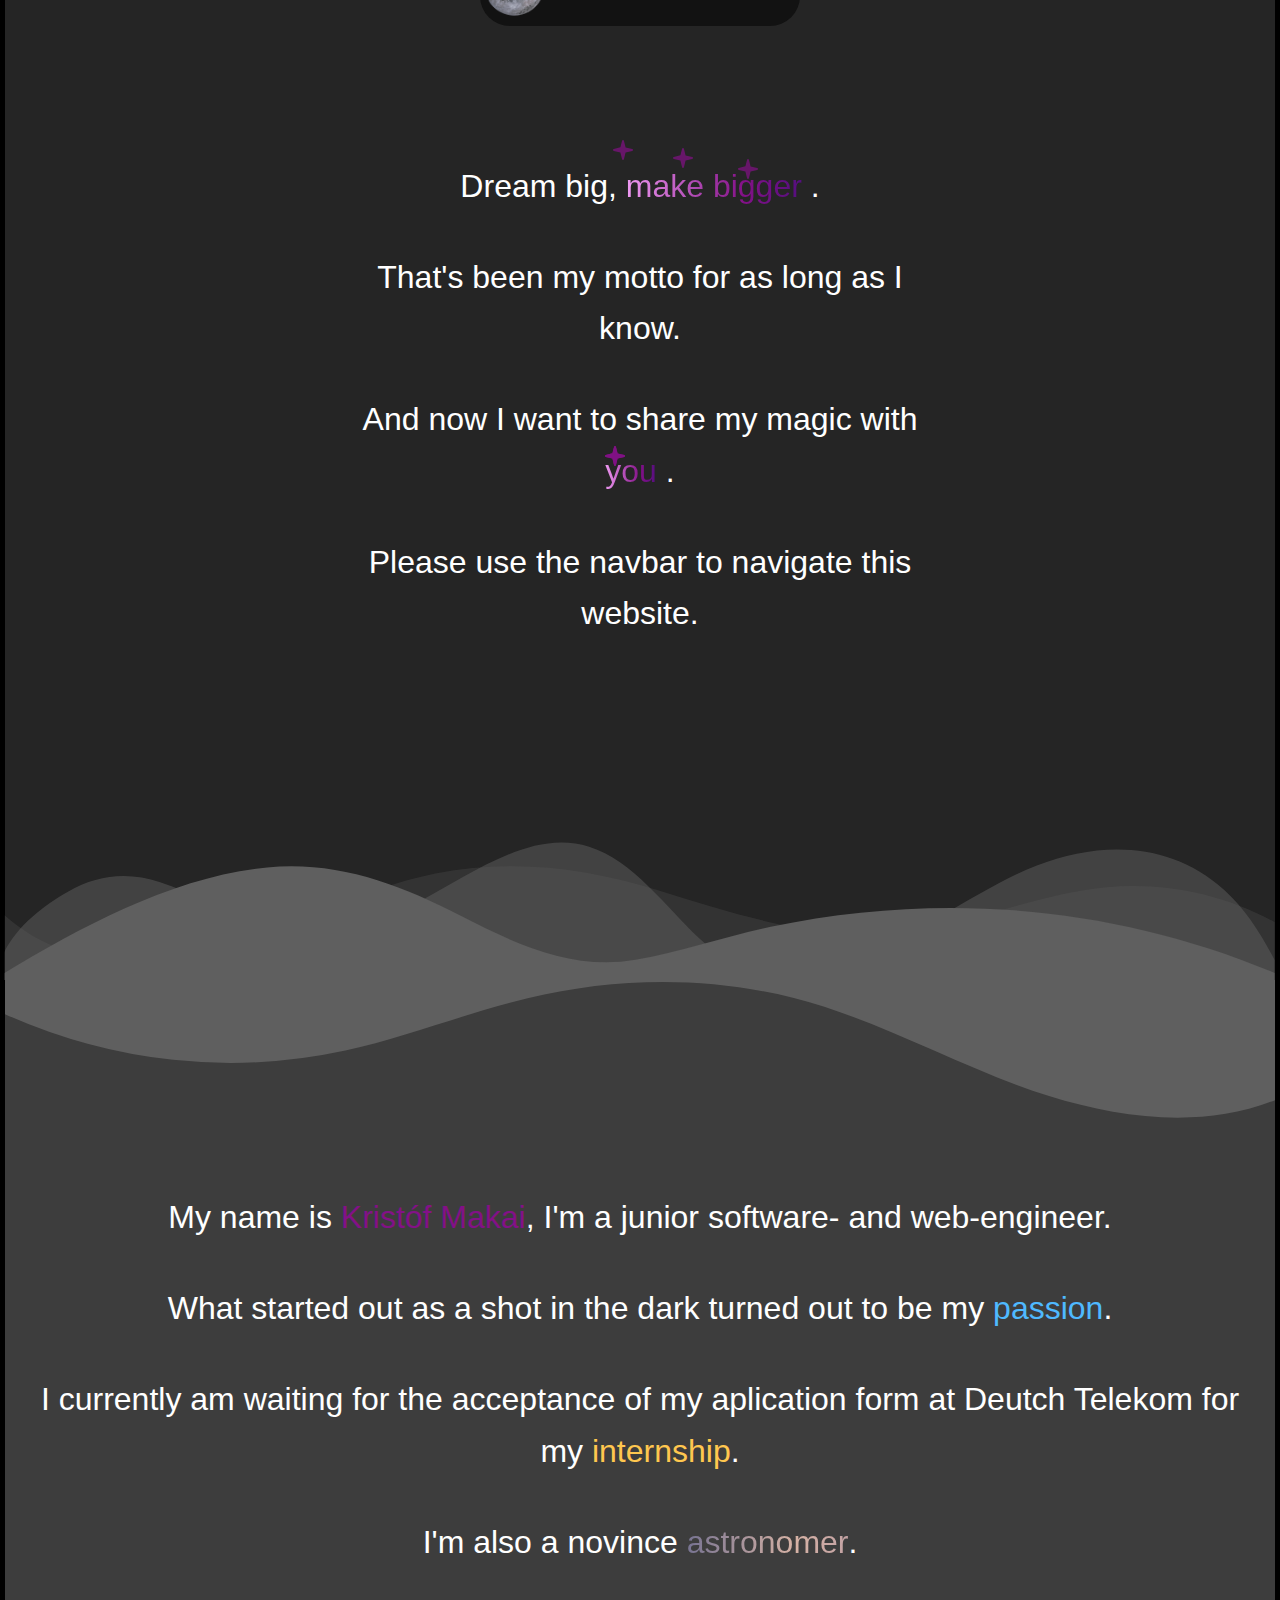
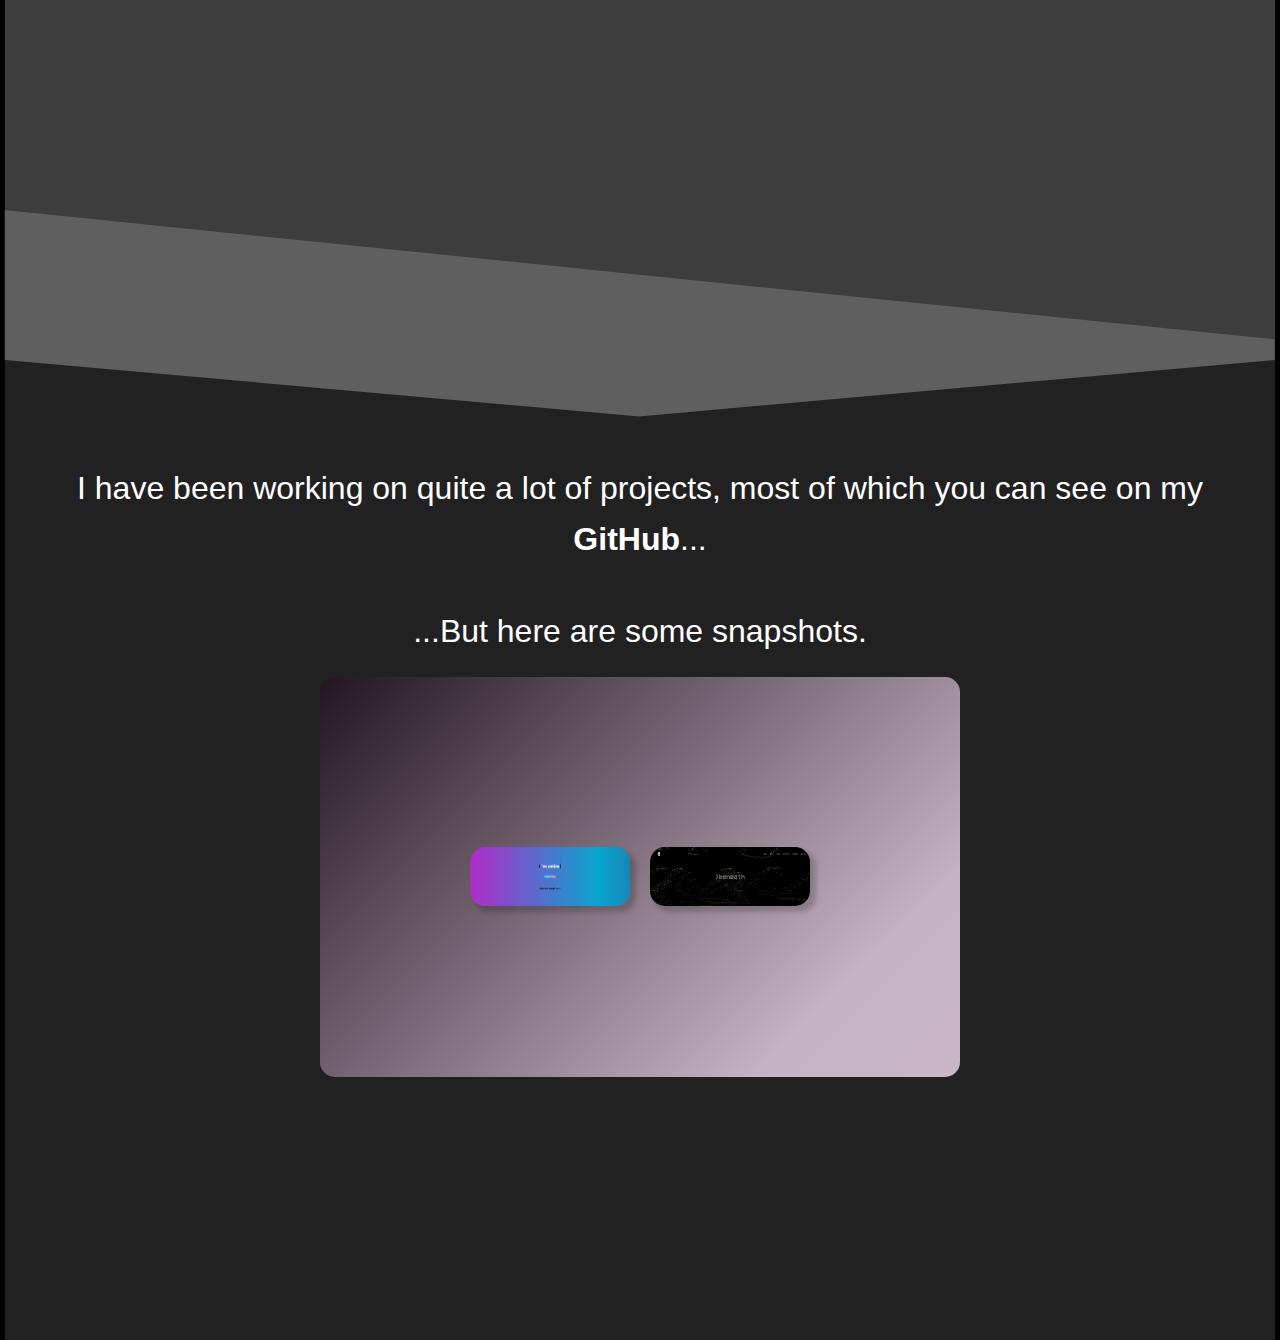
<file: index.html>
<!DOCTYPE html>
<html lang="en">
<head>
    <meta charset="UTF-8">
    <meta http-equiv="X-UA-Compatible" content="IE=edge">
    <meta name="viewport" content="width=device-width, initial-scale=1.0">
    <link rel="stylesheet" href="css/style.css">
    <link rel="shortcut icon" href="img/580b585b2edbce24c47b270b.png" type="image/x-icon">
    <title>The Dairy Shop</title>
</head>
<body>

    <nav class="navbar">
        <img src="img/580b585b2edbce24c47b270b.png" alt="">
        <ul>
            <li>
                <a href="#s1">Home</a>
            </li>
            <li>
                <a href="#s2">About</a>
            </li>
            <li>
                <a href="#s3">Projects</a>
            </li>
        </ul>
    </nav>
    <section id="s1">

    <div class="cont">    
        <h1>
            Dream big,
            <span class="mag">
                <span class="mag-csil">
                    <svg viewBox="0 0 512 512">
                        <path d="M512 255.1c0 11.34-7.406 20.86-18.44 23.64l-171.3 42.78l-42.78 171.1C276.7 504.6 267.2 512 255.9 512s-20.84-7.406-23.62-18.44l-42.66-171.2L18.47 279.6C7.406 276.8 0 267.3 0 255.1c0-11.34 7.406-20.83 18.44-23.61l171.2-42.78l42.78-171.1C235.2 7.406 244.7 0 256 0s20.84 7.406 23.62 18.44l42.78 171.2l171.2 42.78C504.6 235.2 512 244.6 512 255.1z" />
                    </svg>
                </span>
                <span class="mag-csil">
                    <svg viewBox="0 0 512 512">
                        <path d="M512 255.1c0 11.34-7.406 20.86-18.44 23.64l-171.3 42.78l-42.78 171.1C276.7 504.6 267.2 512 255.9 512s-20.84-7.406-23.62-18.44l-42.66-171.2L18.47 279.6C7.406 276.8 0 267.3 0 255.1c0-11.34 7.406-20.83 18.44-23.61l171.2-42.78l42.78-171.1C235.2 7.406 244.7 0 256 0s20.84 7.406 23.62 18.44l42.78 171.2l171.2 42.78C504.6 235.2 512 244.6 512 255.1z" />
                    </svg>
                </span>
                <span class="mag-csil">
                    <svg viewBox="0 0 512 512">
                        <path d="M512 255.1c0 11.34-7.406 20.86-18.44 23.64l-171.3 42.78l-42.78 171.1C276.7 504.6 267.2 512 255.9 512s-20.84-7.406-23.62-18.44l-42.66-171.2L18.47 279.6C7.406 276.8 0 267.3 0 255.1c0-11.34 7.406-20.83 18.44-23.61l171.2-42.78l42.78-171.1C235.2 7.406 244.7 0 256 0s20.84 7.406 23.62 18.44l42.78 171.2l171.2 42.78C504.6 235.2 512 244.6 512 255.1z" />
                    </svg>
                </span>
                <span class="mag-text">make bigger</span>
                </span>
                .
        </h1>
        <h1>That's been my motto for as long as I know.</h1>
        <h1>And now I want to share my magic with
            <span class="mag">
                <span class="mag-csil">
                    <svg viewBox="0 0 512 512">
                        <path d="M512 255.1c0 11.34-7.406 20.86-18.44 23.64l-171.3 42.78l-42.78 171.1C276.7 504.6 267.2 512 255.9 512s-20.84-7.406-23.62-18.44l-42.66-171.2L18.47 279.6C7.406 276.8 0 267.3 0 255.1c0-11.34 7.406-20.83 18.44-23.61l171.2-42.78l42.78-171.1C235.2 7.406 244.7 0 256 0s20.84 7.406 23.62 18.44l42.78 171.2l171.2 42.78C504.6 235.2 512 244.6 512 255.1z" />
                    </svg>
                </span>
                <span class="mag-csil">
                    <svg viewBox="0 0 512 512">
                        <path d="M512 255.1c0 11.34-7.406 20.86-18.44 23.64l-171.3 42.78l-42.78 171.1C276.7 504.6 267.2 512 255.9 512s-20.84-7.406-23.62-18.44l-42.66-171.2L18.47 279.6C7.406 276.8 0 267.3 0 255.1c0-11.34 7.406-20.83 18.44-23.61l171.2-42.78l42.78-171.1C235.2 7.406 244.7 0 256 0s20.84 7.406 23.62 18.44l42.78 171.2l171.2 42.78C504.6 235.2 512 244.6 512 255.1z" />
                    </svg>
                </span>
                <span class="mag-csil">
                    <svg viewBox="0 0 512 512">
                        <path d="M512 255.1c0 11.34-7.406 20.86-18.44 23.64l-171.3 42.78l-42.78 171.1C276.7 504.6 267.2 512 255.9 512s-20.84-7.406-23.62-18.44l-42.66-171.2L18.47 279.6C7.406 276.8 0 267.3 0 255.1c0-11.34 7.406-20.83 18.44-23.61l171.2-42.78l42.78-171.1C235.2 7.406 244.7 0 256 0s20.84 7.406 23.62 18.44l42.78 171.2l171.2 42.78C504.6 235.2 512 244.6 512 255.1z" />
                    </svg>
                </span>
                <span class="mag-text">you</span>
                </span>
            .
        </h1>
        <h1>Please use the navbar to navigate this website.</h1>
        <div class="custom-shape-divider-bottom-1667567604">
            <svg data-name="Layer 1" xmlns="http://www.w3.org/2000/svg" viewBox="0 0 1200 120" preserveAspectRatio="none">
                <path d="M0,0V46.29c47.79,22.2,103.59,32.17,158,28,70.36-5.37,136.33-33.31,206.8-37.5C438.64,32.43,512.34,53.67,583,72.05c69.27,18,138.3,24.88,209.4,13.08,36.15-6,69.85-17.84,104.45-29.34C989.49,25,1113-14.29,1200,52.47V0Z" opacity=".25" class="shape-fill"></path>
                <path d="M0,0V15.81C13,36.92,27.64,56.86,47.69,72.05,99.41,111.27,165,111,224.58,91.58c31.15-10.15,60.09-26.07,89.67-39.8,40.92-19,84.73-46,130.83-49.67,36.26-2.85,70.9,9.42,98.6,31.56,31.77,25.39,62.32,62,103.63,73,40.44,10.79,81.35-6.69,119.13-24.28s75.16-39,116.92-43.05c59.73-5.85,113.28,22.88,168.9,38.84,30.2,8.66,59,6.17,87.09-7.5,22.43-10.89,48-26.93,60.65-49.24V0Z" opacity=".5" class="shape-fill"></path>
                <path d="M0,0V5.63C149.93,59,314.09,71.32,475.83,42.57c43-7.64,84.23-20.12,127.61-26.46,59-8.63,112.48,12.24,165.56,35.4C827.93,77.22,886,95.24,951.2,90c86.53-7,172.46-45.71,248.8-84.81V0Z" class="shape-fill"></path>
            </svg>
        </div>
    </div>
    </section>

    <section id="s2">
        <div class="custom-shape-divider-top-1667567540">
            <svg data-name="Layer 1" xmlns="http://www.w3.org/2000/svg" viewBox="0 0 1200 120" preserveAspectRatio="none">
                <path d="M321.39,56.44c58-10.79,114.16-30.13,172-41.86,82.39-16.72,168.19-17.73,250.45-.39C823.78,31,906.67,72,985.66,92.83c70.05,18.48,146.53,26.09,214.34,3V0H0V27.35A600.21,600.21,0,0,0,321.39,56.44Z" class="shape-fill"></path>
            </svg>
        </div>
        <h1>My name is <span class="spec1">Kristóf Makai</span>, I'm a junior software- and web-engineer.</h1>
        <h1>What started out as a shot in the dark turned out to be my 
            <span class="spec2">passion</span>.
        </h1>
        <h1>I currently am waiting for the acceptance of my aplication form at Deutch Telekom for my <span class="spec3">internship</span>.</h1>

        <h1>I'm also a novince 
            <span class="mag2">
                <span class="mag-text2">astronomer</span>
            </span>.

        </h1>
        <div class="custom-shape-divider-bottom-1667567658">
            <svg data-name="Layer 1" xmlns="http://www.w3.org/2000/svg" viewBox="0 0 1200 120" preserveAspectRatio="none">
                <path d="M1200 120L0 16.48 0 0 1200 0 1200 120z" class="shape-fill"></path>
            </svg>
        </div>
    </section>

    <section id="s3">
        <div class="custom-shape-divider-top-1667567737">
            <svg data-name="Layer 1" xmlns="http://www.w3.org/2000/svg" viewBox="0 0 1200 120" preserveAspectRatio="none">
                <path d="M1200 0L0 0 598.97 114.72 1200 0z" class="shape-fill"></path>
            </svg>
        </div>
        <h1>I have been working on quite a lot of projects, most of which you can see on my <a href="https://github.com/mmiillmm">GitHub</a>...</h1>
        <h1>...But here are some snapshots.</h1>

        <div class="v">
            <img src="img/img1.png" alt="">
            <img src="img/img2.png" alt="">
        </div>
    </section>
    <script src="script/script.js"></script>
    <script></script>

</body>
</html>
</file>
<file: css/style.css>
* {
    margin: 0;
    padding: 0;
}

body {
    background-color: black;
    display: grid;
    line-height: 1.6;
    margin: 0px;
    place-items: center;
}

html {
    --scrollbarBG: #1b1b1b;
    --thumbBG: #4d4d4d;
    scroll-behavior: smooth;
}

body::-webkit-scrollbar {
    width: 15px;
}
body {
    scrollbar-width: thin;
    scrollbar-color: var(--thumbBG) var(--scrollbarBG);
}

body::-webkit-scrollbar-track {
    background: var(--scrollbarBG);
}
body::-webkit-scrollbar-thumb {
    background-color: var(--thumbBG) ;
    border-radius: 6px;
    border: 3px solid var(--scrollbarBG);
}

a{
    text-decoration: none;
    color: white;
    font-weight: 550;
    transition: 0.3s;
}

a:hover{
    color: #ef9af2;
}

h1 {
    color: white;
    font-family: "Poppins", sans-serif;
    font-size: clamp(2em, 2vw, 4em);
    font-weight: 400;
    margin: 0px;
    padding: 20px;
    text-align: center;
}

h1>.mag {
    display: inline-block;
    position: relative;
}

h1>.mag>.mag-csil {
    --size: clamp(20px, 1.5vw, 30px);

    animation: scale 700ms ease forwards;
    display: block;
    height: var(--size);
    left: var(--csil-left);
    position: absolute;
    top: var(--csil-top);
    width: var(--size);
}

h1>.mag>.mag-csil>svg {
    animation: rotate 1000ms linear infinite;
    display: block;
    opacity: 0.7;
}

h1>.mag>.mag-csil>svg>path {
    fill: var(--c2);
}

h1>.mag>.mag-text {
    animation: background-pan 3s linear infinite;
    background: linear-gradient(to right,
            var(--c1),
            var(--c2),
            var(--c3),
            var(--c1));
    background-size: 200%;
    -webkit-background-clip: text;
    -webkit-text-fill-color: transparent;
    white-space: nowrap;
}

h1>.mag2 {
    display: inline-block;
    position: relative;
}

h1>.mag2>.mag-text2 {
    animation: background-pan 3s linear infinite;
    background: linear-gradient(to right,
            var(--c4),
            var(--c5),
            var(--c6),
            var(--c7));
    background-size: 200%;
    -webkit-background-clip: text;
    -webkit-text-fill-color: transparent;
    white-space: nowrap;
}

.custom-shape-divider-top-1667567540 {
    position: absolute;
    top: 0;
    left: 0;
    width: 100%;
    overflow: hidden;
    line-height: 0;
}

.custom-shape-divider-top-1667567540 svg {
    position: relative;
    display: block;
    width: calc(100% + 1.3px);
    height: 150px;
}

.custom-shape-divider-top-1667567540 .shape-fill {
    fill: #5f5f5f;
}

.custom-shape-divider-bottom-1667567604 {
    position: absolute;
    bottom: 0;
    left: 0;
    width: 100%;
    overflow: hidden;
    line-height: 0;
    transform: rotate(180deg);
}

.custom-shape-divider-bottom-1667567604 svg {
    position: relative;
    display: block;
    width: calc(100% + 1.3px);
    height: 150px;
}

.custom-shape-divider-bottom-1667567604 .shape-fill {
    fill: #5f5f5f;
}

.custom-shape-divider-bottom-1667567658 {
    position: absolute;
    bottom: 0;
    left: 0;
    width: 100%;
    overflow: hidden;
    line-height: 0;
    transform: rotate(180deg);
}

.custom-shape-divider-bottom-1667567658 svg {
    position: relative;
    display: block;
    width: calc(100% + 1.3px);
    height: 150px;
}

.custom-shape-divider-bottom-1667567658 .shape-fill {
    fill: #5F5F5F;
}

.custom-shape-divider-top-1667567737 {
    position: absolute;
    top: 0;
    left: 0;
    width: 100%;
    overflow: hidden;
    line-height: 0;
}

.custom-shape-divider-top-1667567737 svg {
    position: relative;
    display: block;
    width: calc(100% + 1.3px);
    height: 59px;
}

.custom-shape-divider-top-1667567737 .shape-fill {
    fill: #5F5F5F;
}

div.v {
    display: flex;
    width: 50vw;
    height: 400px;
    background: linear-gradient(-45deg, #231620, #a88898, #caaaa9, #dbc5cd, #c5b2c2, #231620);
	background-size: 400% 400%;
	animation: gradient 5s ease infinite;
    align-items: center;
    justify-content: center;
    overflow: hidden;
    border-radius: 15px;
    gap: 20px;
}

.cont{
    max-width: 50vw;
    width: 80%;
    height: auto;
}

div.v img{
    width: 25%;
    transition: 0.3s;
    border-radius: 15px;
    box-shadow: 5px 5px 5px 0.2px rgba(0, 0, 0, 0.2);
}

div.v img:hover{
    transform: scale(2.7);
}

section{
    position: relative;
    display: flex;
    flex-direction: column;
    align-items: center;
    justify-content: center;
    min-height: 800px;
    padding-bottom: 20vh;
    width: 99.2vw;
    scroll-snap-align: start;
}


:root {
    --c1: #ef9af2;
    --c2: #831187;
    --c3: #240c76;
    --c4: #787492;
    --c5: #d6b2a5;
    --c6: #b093a3;
    --c7: #787492;
}

.spec1{
    color: #831187;
}

.spec2{
    color: #4fb9ff;
}

.spec3{
    color: #ffc74f;
}


.navbar{
    margin: 10px;
    font-family: 'Roboto', sans-serif;
    position: fixed;
    top: 0;
    z-index: 1;
    display: flex;
    max-width: 500px;
    width: 25vw;
    height: 80px;
    background-color: rgba(10, 10, 10, 0.7);
    border-radius: 30px;
    transform: translateY(-80%);
    transition: 0.5s;
}

.navbar:hover {
    transform: translateY(0);
}

.navbar img{
    padding-right: 5px;
    padding-top: 5px;
    padding-bottom: 5px;
}

.navbar ul{
    display: flex;
    list-style: none;
    width: 100%;
    justify-content: center;
    align-items: center;
}

.navbar ul li{
    margin: 0 1rem;
    padding: 1rem;
}

.navbar ul li a{
    text-decoration: none;
    color: whitesmoke;
    transition: 0.3s;
}

.navbar ul li a:hover{
    color: #3d3d3d;
}


#s1{
    background-color: #252525;
    background-size: cover;
}

#s2{
    background-color: #3d3d3d;
    background-repeat: no-repeat;
    background-size: 100%;
}

#s3{
    background-color: #212121;
    background-repeat: no-repeat;
    background-size: 100%;
}

@keyframes rainbow {
    0% {
        background-position: left
    }

    50% {
        background-position: right
    }

    100% {
        background-position: left
    }
}


@keyframes background-pan {
    from {
        background-position: 0% center;
    }

    to {
        background-position: -200% center;
    }
}

@keyframes scale {

    from,
    to {
        transform: scale(0);
    }

    50% {
        transform: scale(1);
    }
}

@keyframes rotate {
    from {
        transform: rotate(0deg);
    }

    to {
        transform: rotate(180deg);
    }
}

@keyframes gradient {
	0% {
		background-position: 0% 50%;
	}
	50% {
		background-position: 100% 50%;
	}
	100% {
		background-position: 0% 50%;
	}
}
</file>
